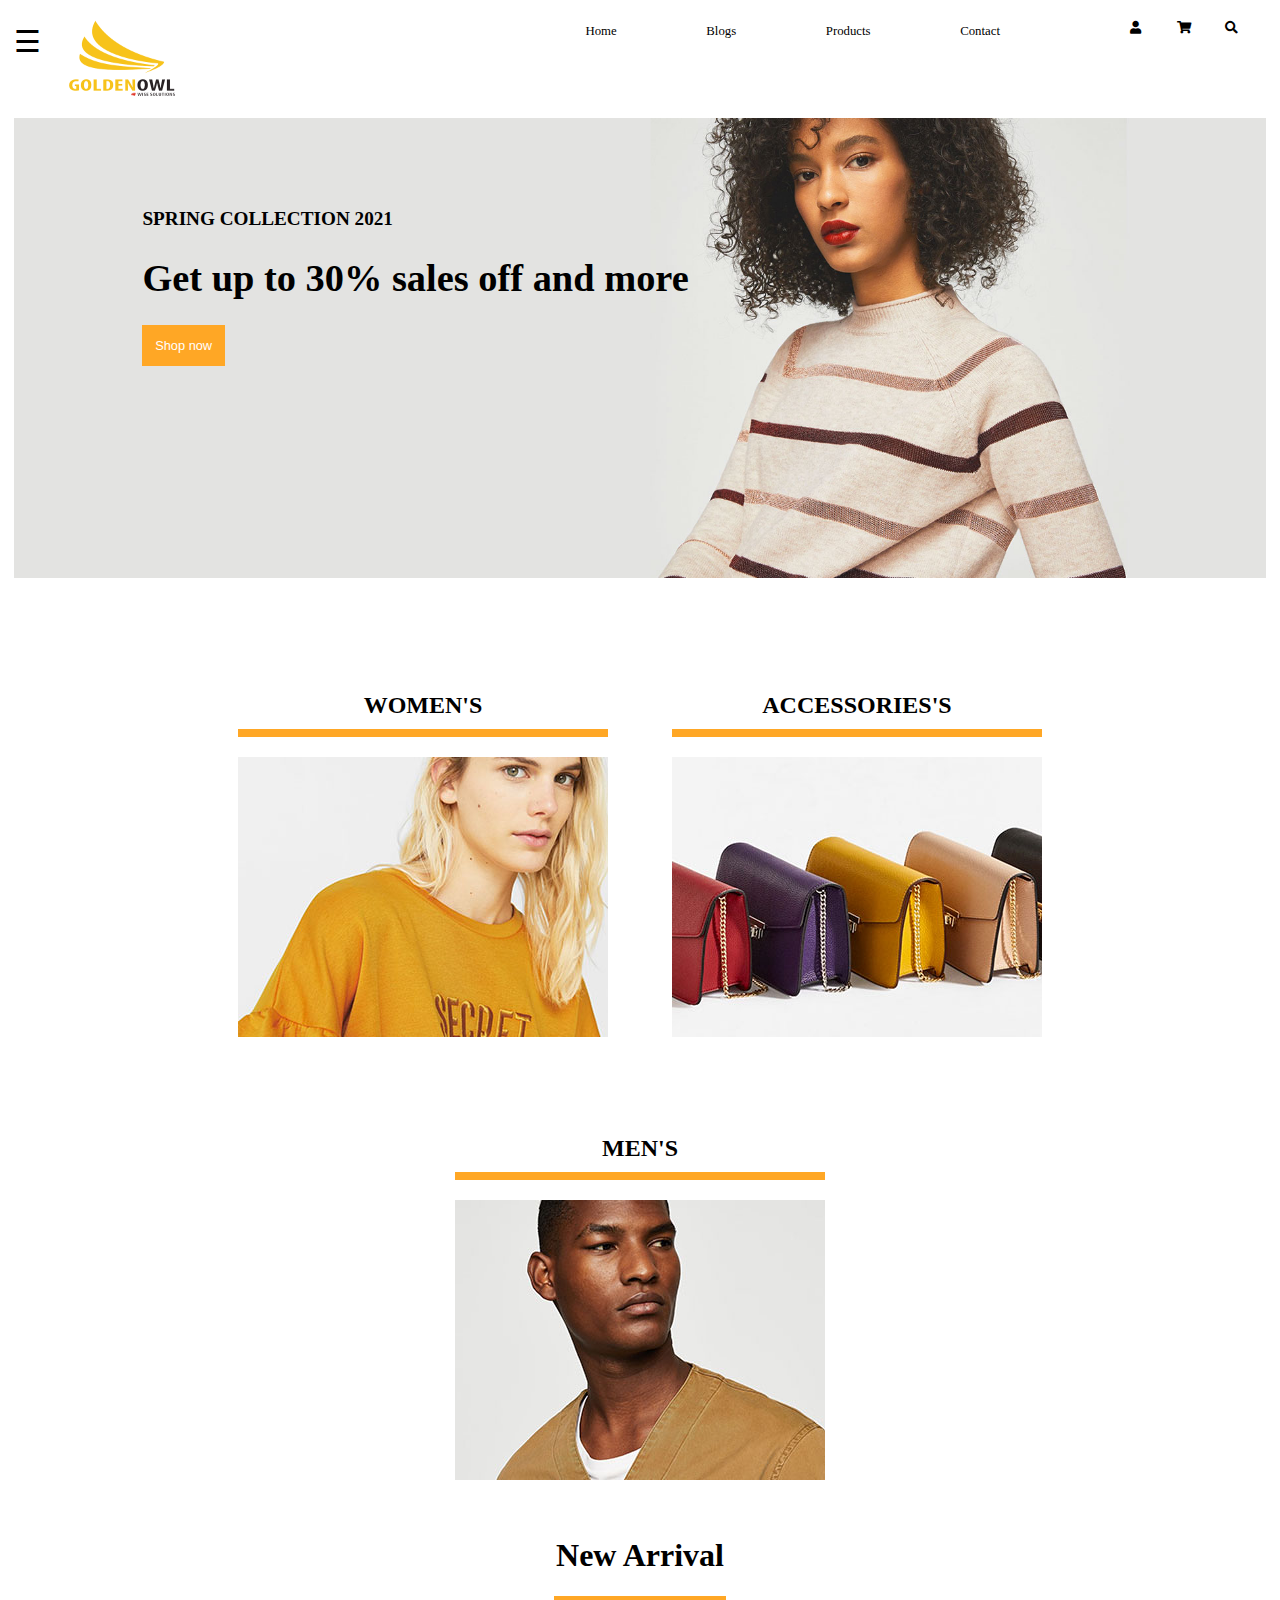
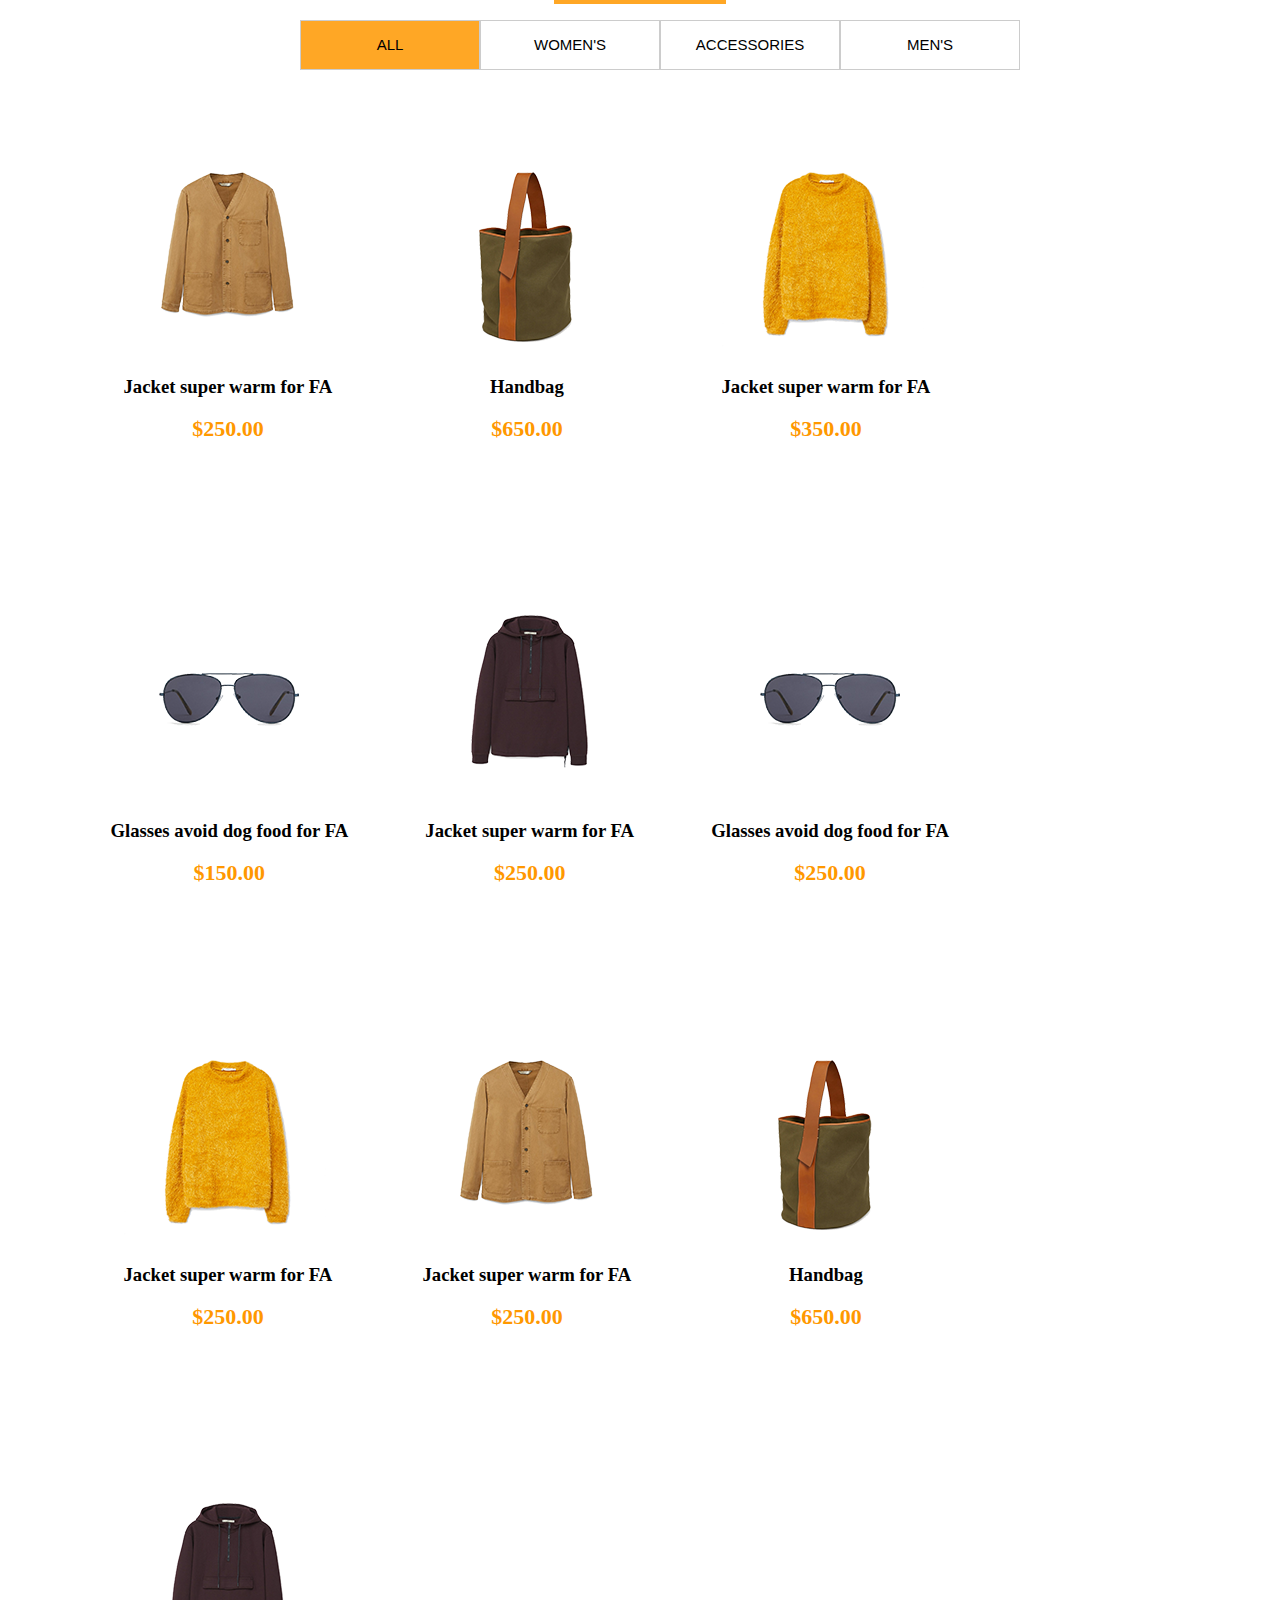
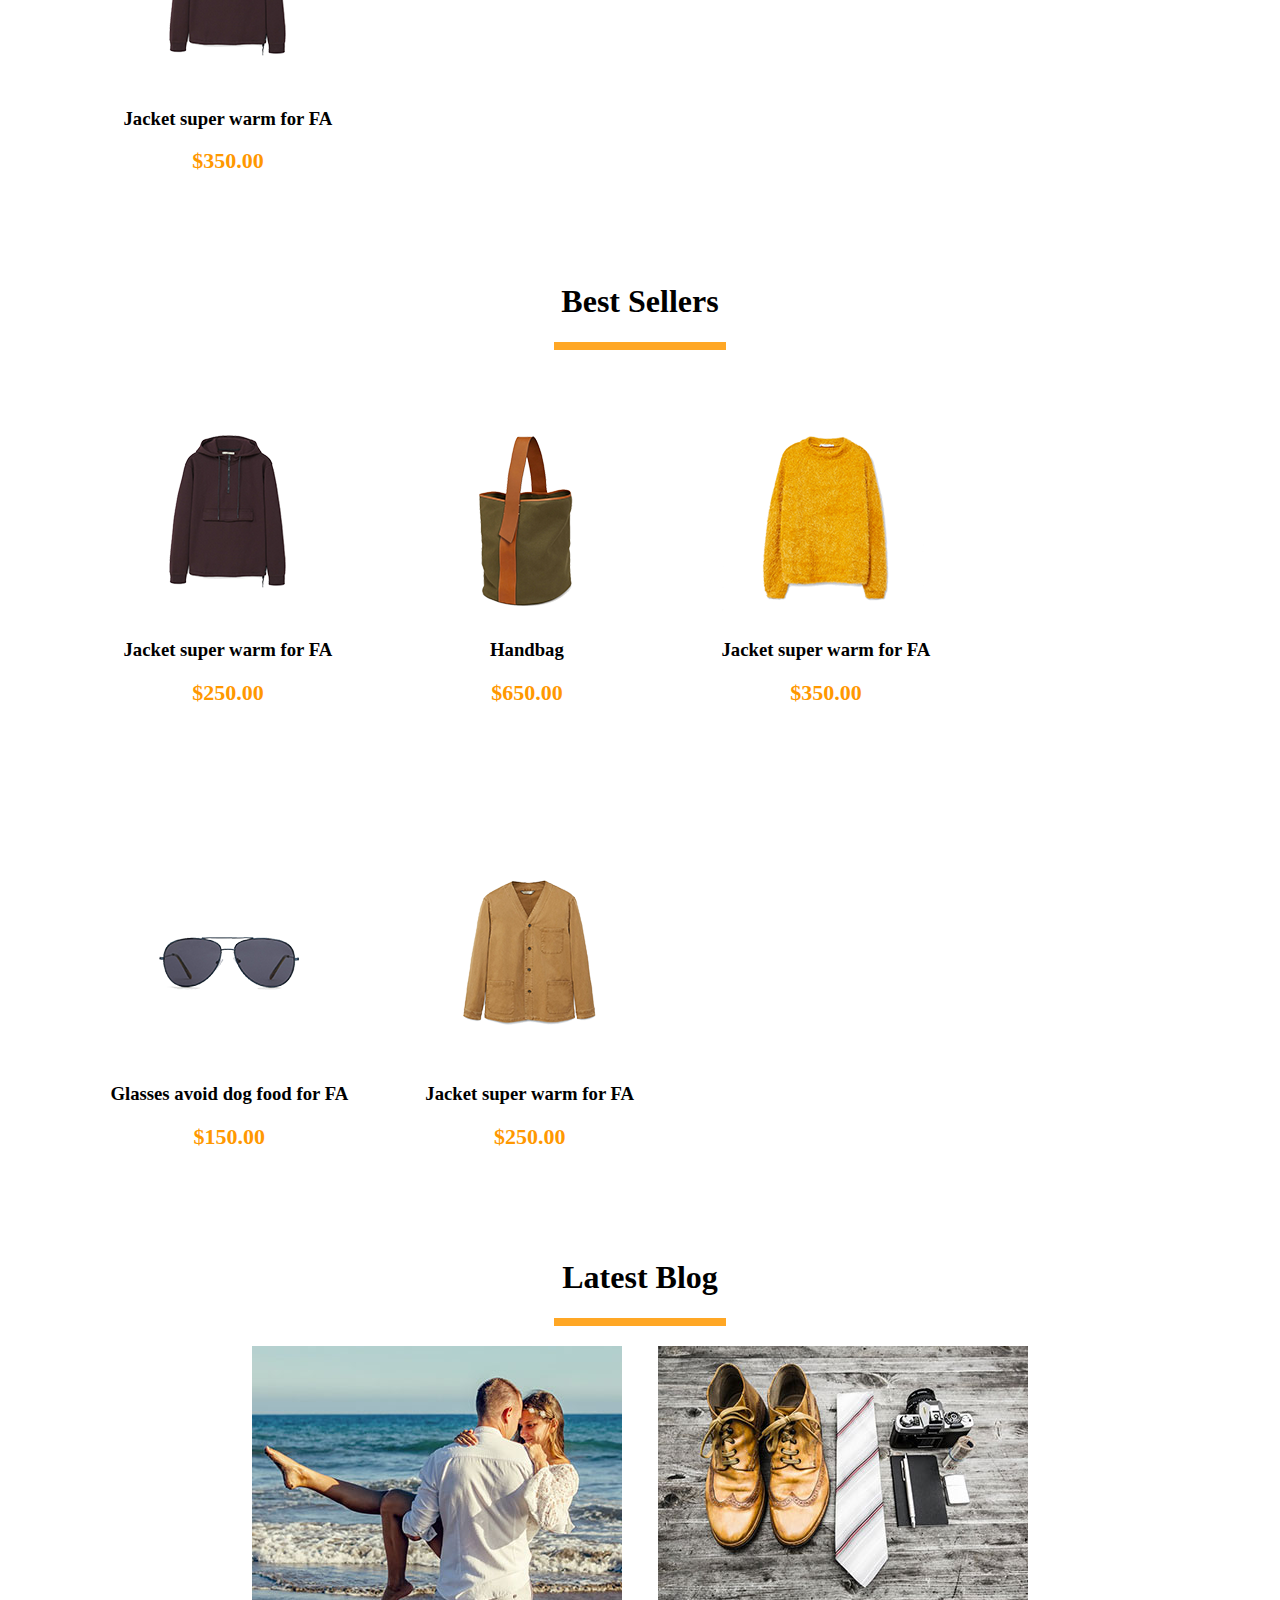
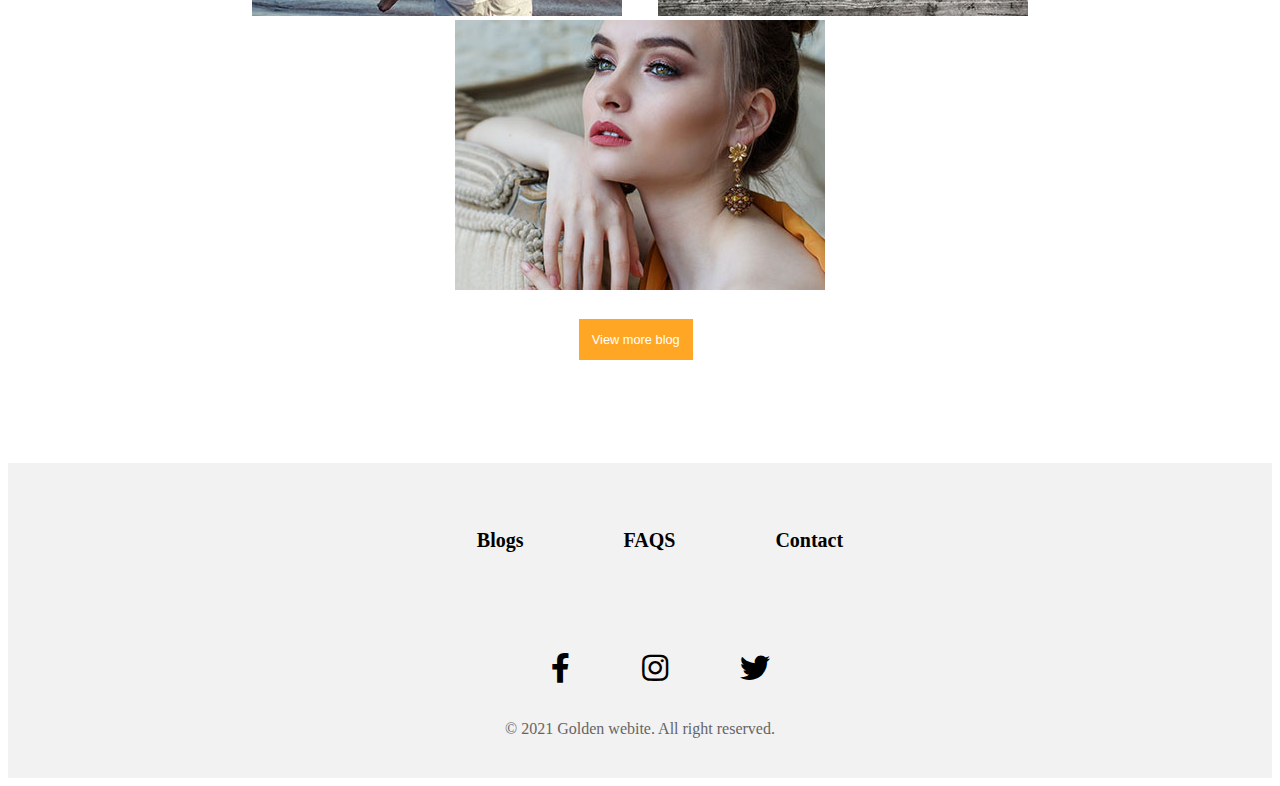
<file: html/index.html>
<!DOCTYPE html>
<html>

    <head>
        <meta name="viewport" content="width=device-width, initial-scale=1.0">
        <title>StaticWebsite</title>
        <link rel="stylesheet" href="https://cdnjs.cloudflare.com/ajax/libs/font-awesome/5.15.2/css/all.min.css" />
        <link rel="stylesheet" type="text/css" href="../css/style.css">
        <script type="text/javascript" src="../js/app.js"></script> 

    </head>

    <body>
        
        <header class="page-head">
            
            <nav class="navbar page-flex">

                <div class="sidebar--open">
                    <button class="btn-toggle" id="sideopen">☰</button>
                </div>


                <div class="sidebar sidebar--close" id="sidebarcontent">

                    <div class="sidebar-menu" id="sidebar-menu">
                            <button class="btn-close fa fa-times" aria-hidden="true" id="closeSidebar"></button>
                        <div class="logo">
                            <a href="#"><img class="logo-img" src="../img/golden-owl-consulting-company-logo.png"></a>
                        </div>
                        <h2>Categories</h2>
                        <a class="sidebar-category page-link"><h4>Blog</h4></a>
                        <a class="sidebar-category page-link"><h4>Product</h4></a>
                        <a class="sidebar-category page-link"><h4>Best Sellers</h4></a>
                        <h2>Contact</h2>
                        <h4 class="sidebar-contact">If you have any question please don't hesitate to contact us!</h4>
                        <input class="sidebar-email" type = "text" placeholder="Your email">
                        <button class="btn-sidebar">SUBSCRIBE</button>
                    </div>
                </div>


                <div class="logo">
                    <a href="#"><img class="logo-img" src="../img/golden-owl-consulting-company-logo.png"></a>
                </div>
                
    
                <div class="navbar-menu" id="menu">
                    <div class="logo logo--responsive">
                        <a href="#"><img class="logo-img" src="../img/golden-owl-consulting-company-logo.png"></a>
                    </div>
                    <ul class="group-menu page-list" id="groupMenu">
                        <li class="menu-link">
                            <a class="page-link"  href="#">Home</a>
                        </li>
                        <li class="menu-link">
                            <a class="page-link"  href="#">Blogs</a>
                        </li>
                        <li class="menu-link">
                            <a class="page-link"  href="#">Products</a>
                        </li>
                        <li class="menu-link">
                            <a class="page-link"  href="#">Contact</a>
                        </li>
                    </ul>
                </div>
                <div class="navbar-user" id="userMenu">
                    <ul class="navbar-user page-list">
                        <li class="user-link">
                            <a class="page-link"  href="#"><i class="fa fa-user" aria-hidden="true"></i>
                            </a>
                        </li>
                        <li class="user-link ">
                            <a class="page-link"  href="#"><i class="fa fa-shopping-cart" aria-hidden="true"></i></a>
                        </li>
                        <li class="user-link">
                            <a class="page-link"  href="#"><i class="fa fa-search" aria-hidden="true"></i></i></a>
                        </li>
                    </ul>
                </div>
                
                
                <div class="toggle-menu">
                    <button class="btn-toggle" id="toggle-menu">☰</button>
                </div>
            </nav>
        </header>
          
        



        <main class="page-content">
            <div class="banner">
                <div class="group-banner-content" id="myBanner">
                    <div class="banner-content">
                        <h4>SPRING COLLECTION 2021</h4>
                        <h1>Get up to 30% sales off and more</h1>
                        <button class="btn">
                            Shop now
                        </button>
                    </div>
                </div>
            </div>


            <div class="sub-banner">
                <div class="sub-banner-category">
                    <a class="page-link" href="#"><h2 class="sub-banner-title">WOMEN'S</h2></a>
                    <a href="#"><img class="sub-banner-img" src="../img/banner_1.jpg"></a>
                </div>
                <div class="sub-banner-category">
                    <a class="page-link" href="#"><h2 class="sub-banner-title">ACCESSORIES'S</h2></a>
                    <a href="#"><img class="sub-banner-img" src="../img/banner_2.jpg"></a>
               </div>
                <div class="sub-banner-category">
                    <a class="page-link" href="#"><h2 class="sub-banner-title">MEN'S</h2></a>
                    <a href="#"><img class="sub-banner-img" src="../img/product-detail-2.jpg"></a>
                </div>
            </div>

        
            <div class="main-content">
                <div class="content-title">
                    <a class="page-link" href="#"><h1>New Arrival</h1></a>
                </div>

                <div class="main-category">
                    <ul class="group-btn page-list page-flex">
                        <li><button class="btn-category btn-category--active">ALL</button></li>
                        <li><button class="btn-category">WOMEN'S</button></li>
                        <li><button class="btn-category">ACCESSORIES</button></li>
                        <li><button class="btn-category">MEN'S</button></li>
                    </ul>
                </div>

                <div class="product page-flex">
                    <div class="product-item">
                        <a href="../html/product-detail.html"><img class="product-img" src="../img/product_9.png"></a>
                        <h3 class="product-name">Jacket super warm for FA</h3>
                        <div class="product-price">$250.00</div>
                        <button class="product-add">ADD TO CART</button>
                    </div>

                    <div class="product-item">
                        <a href="../html/product-detail.html"><img class="product-img" src="../img/product_2.png"></a>
                        <h3 class="product-name">Handbag</h3>
                        <div class="product-price">$650.00</div>
                        <a class="page-link" href="#">
                                <button class="product-add">ADD TO CART</button>
                        </a>
                   </div>

                    <div class="product-item">
                        <a href="../html/product-detail.html"><img class="product-img" src="../img/product_3.png"></a>
                        <h3 class="product-name">Jacket super warm for FA</h3>
                        <div class="product-price">$350.00</div>
                        <a class="page-link" href="#">
                            <button class="product-add">ADD TO CART</button>
                        </a>
                    </div>

                    <div class="product-item">
                        <a href="../html/product-detail.html"><img class="product-img" src="../img/product_6.png"></a>
                        <h3 class="product-name">Glasses avoid dog food for FA</h3>
                        <div class="product-price">$150.00</div>
                        <a class="page-link" href="#">
                            <button class="product-add">ADD TO CART</button>
                        </a>

                    </div>
                    <div class="product-item">
                        <a href="../html/product-detail.html"><img class="product-img" src="../img/product_1.png"></a>
                        <h3 class="product-name">Jacket super warm for FA</h3>
                        <div class="product-price">$250.00</div>
                        <a class="page-link" href="#">
                            <button class="product-add">ADD TO CART</button>
                        </a>
                    </div>

                    <div class="product-item">
                        <a href="../html/product-detail.html"><img class="product-img" src="../img/product_6.png"></a>
                        <h3 class="product-name">Glasses avoid dog food for FA</h3>
                        <div class="product-price">$250.00</div>
                        <a class="page-link" href="#">
                            <button class="product-add">ADD TO CART</button>
                        </a>
                    </div>

                    <div class="product-item">
                        <a href="../html/product-detail.html"><img class="product-img" src="../img/product_3.png"></a>
                        <h3 class="product-name">Jacket super warm for FA</h3>
                        <div class="product-price">$250.00</div>
                        <a class="page-link" href="#">
                            <button class="product-add">ADD TO CART</button>
                        </a>
                   </div>

                    <div class="product-item">
                        <a href="../html/product-detail.html"><img class="product-img" src="../img/product_9.png"></a>
                        <h3 class="product-name">Jacket super warm for FA</h3>
                        <div class="product-price">$250.00</div>
                        <a class="page-link" href="#">
                            <button class="product-add">ADD TO CART</button>
                        </a>
                    </div>

                    <div class="product-item">
                        <a href="../html/product-detail.html"><img class="product-img" src="../img/product_2.png"></a>
                        <h3 class="product-name">Handbag</h3>
                        <div class="product-price">$650.00</div>
                        <a class="page-link" href="#">
                            <button class="product-add">ADD TO CART</button>
                        </a>
                    </div>

                    <div class="product-item">
                        <a href="../html/product-detail.html"><img class="product-img" src="../img/product_1.png"></a>
                        <h3 class="product-name">Jacket super warm for FA</h3>
                        <div class="product-price">$350.00</div>
                        <a class="page-link" href="#">
                            <button class="product-add">ADD TO CART</button>
                        </a>
                    </div>

                </div>


                <div class="content-title">
                    <a class="page-link" href="#"><h1>Best Sellers</h1></a>
                </div>


                <div class="product page-flex">

                    <div class="product-item">
                        <a href="#"><img class="product-img" src="../img/product_1.png"></a>
                        <h3 class="product-name">Jacket super warm for FA</h3>
                        <div class="product-price">$250.00</div>
                        <a class="page-link" href="#">
                            <button class="product-add">ADD TO CART</button>
                        </a>
                    </div>

                    <div class="product-item">
                        <a href="#"><img class="product-img" src="../img/product_2.png"></a>
                        <h3 class="product-name">Handbag</h3>
                        <div class="product-price">$650.00</div>
                        <a class="page-link" href="#">
                            <button class="product-add">ADD TO CART</button>
                        </a>
                   </div>

                    <div class="product-item">
                        <a href="#"><img class="product-img" src="../img/product_3.png"></a>
                        <h3 class="product-name">Jacket super warm for FA</h3>
                        <div class="product-price">$350.00</div>    
                        <a class="page-link" href="#">
                            <button class="product-add">ADD TO CART</button>
                        </a>
                    </div>

                    <div class="product-item">
                        <a href="#"><img class="product-img" src="../img/product_6.png"></a>
                        <h3 class="product-name">Glasses avoid dog food for FA</h3>
                        <div class="product-price">$150.00</div>
                        <a class="page-link" href="#">
                            <button class="product-add">ADD TO CART</button>
                        </a>
                    </div>

                    <div class="product-item">
                        <a href="#"><img class="product-img" src="../img/product_9.png"></a>
                        <h3 class="product-name">Jacket super warm for FA</h3>
                        <div class="product-price">$250.00</div>
                        <a class="page-link" href="#">
                            <button class="product-add">ADD TO CART</button>
                        </a>
                    </div>
                </div>


                <div class="content-title">
                    <h1>Latest Blog</h1>
                </div>


                <div class="blog page-flex">
                    <div class="blog-item">
                        <a href="#"><img class="blog-img" src="../img/blog_1.jpg"></a>
                    </div>

                    <div class="blog-item">
                        <a href="#"><img class="blog-img" src="../img/blog_3.jpg"></a>
                   </div>
                   <div class="blog-item">
                        <a href="#"><img class="blog-img" src="../img/blog_2.jpg"></a>
                        
                    </div>

                    <div class="blog-btn">
                        <button class="btn"> View more blog</button>
                    </div>
                </div>
            </div>
            
        </main>
        



          
        <footer class="page-foo">
            <div class="page-flex">
                <ul class="menu-foo page-list page-flex">
                    <li class="foo-link">
                        <a class="page-link"  href="#">Blogs</a>
                    </li>
                    <li class="foo-link">
                        <a class="page-link"  href="#">FAQS</a>
                    </li>
                    <li class="foo-link">
                        <a class="page-link"  href="#">Contact</a>
                    </li>
                </ul>
            </div>


            <div class="logo logo--foo">
                <a href="#"></a>
            </div> 


            <div class="social">
                <ul class="social-group page-list">
                    <li class="social-icon">
                        <a class="social-icon Icon--color page-link"  href="#"><i class="fab fa-facebook-f" aria-hidden="true"></i>

                        </a>
                    </li>
                    <li class="social-icon">
                        <a class="social-icon page-link"   href="#"><i class="fab fa-instagram" aria-hidden="true"></i>
                        </a>
                    </li>
                    <li class="social-icon">
                        <a class="social-icon page-link"   href="#"><i class="fab fa-twitter" aria-hidden="true"></i>
                        </a>
                    </li>
                </ul>
            </div>


            <div class="foo-copyright">
                © 2021 Golden webite. All right reserved.
            </div>
        </footer>

    </body>

</html>
</file>
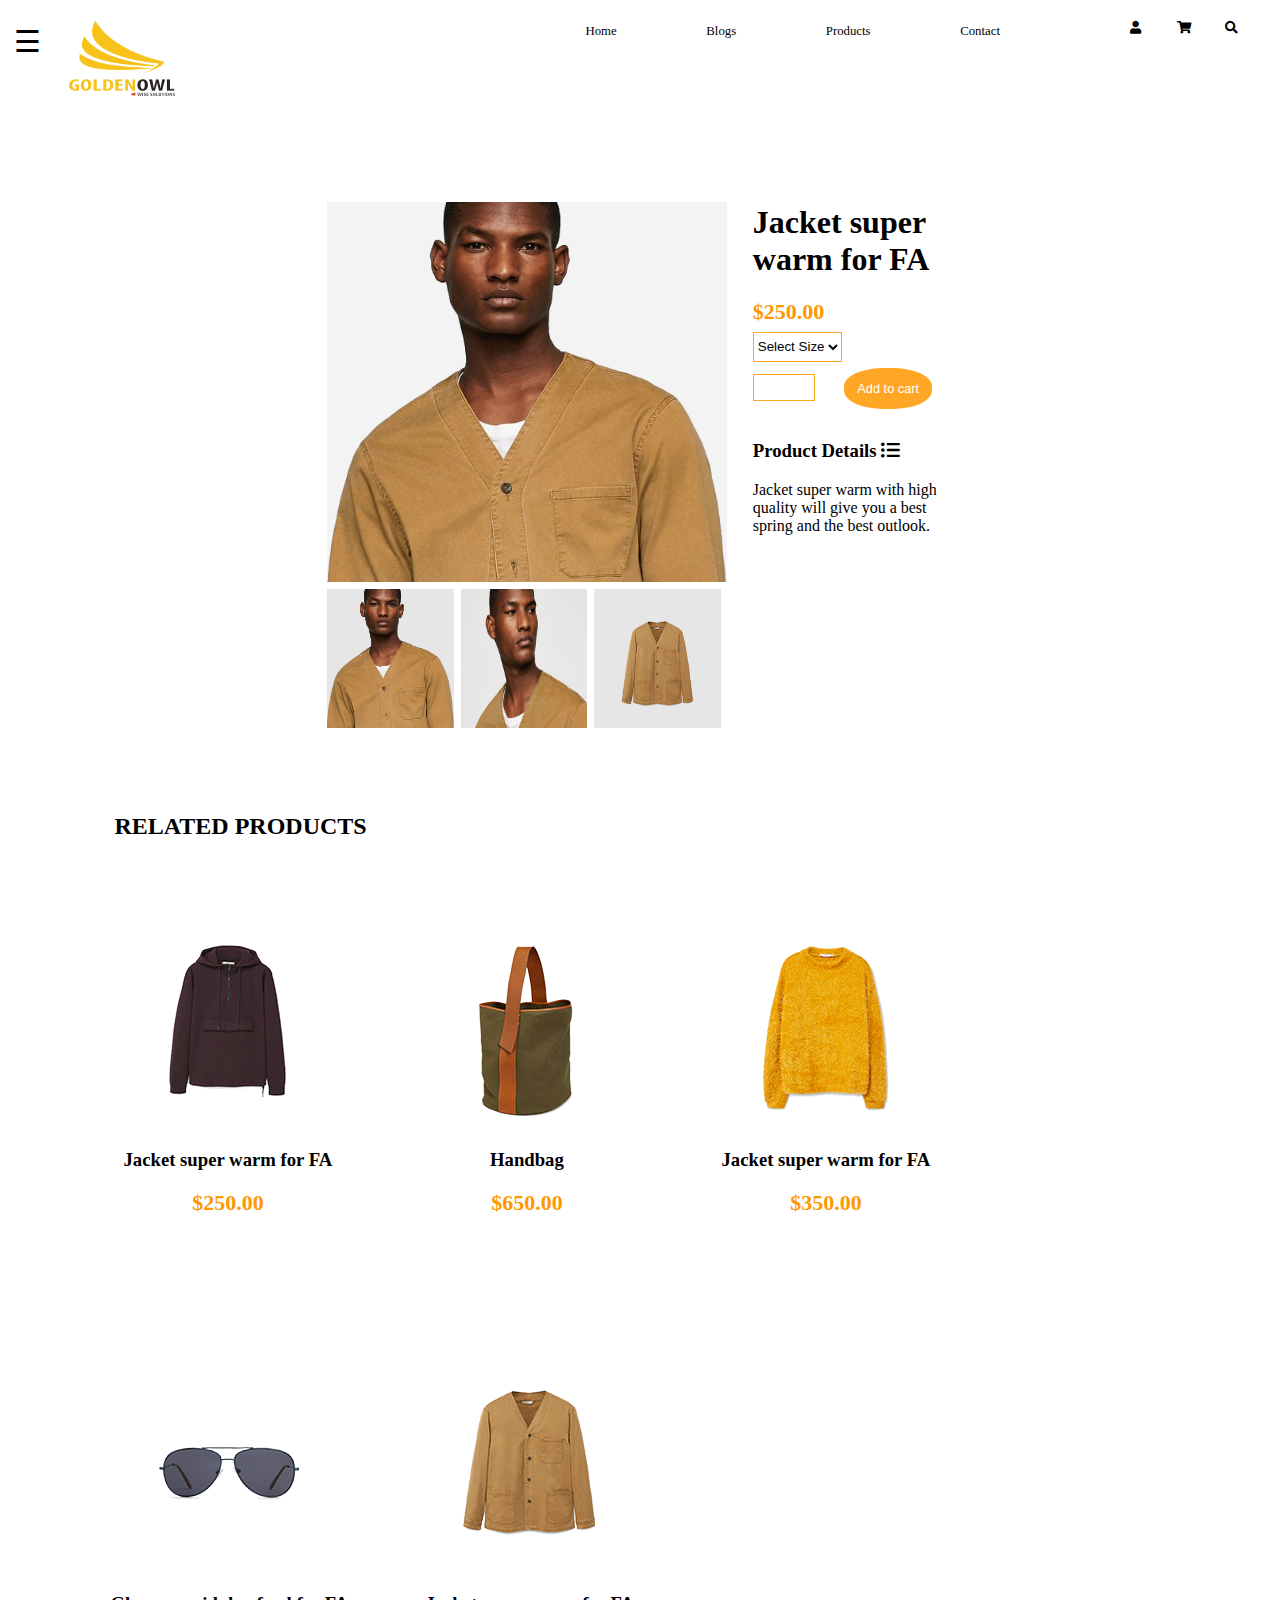
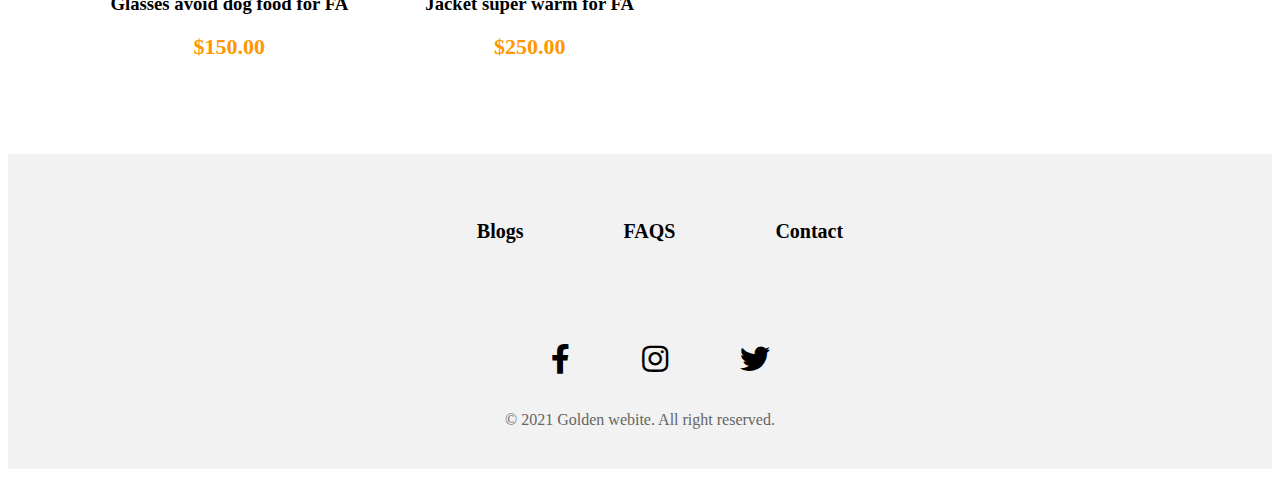
<file: html/product-detail.html>
<!DOCTYPE html>
<html>

    <head>
        <meta name="viewport" content="width=device-width, initial-scale=1.0">
        <title>Product-Detail</title>
        <link rel="stylesheet" href="https://cdnjs.cloudflare.com/ajax/libs/font-awesome/5.15.2/css/all.min.css" />
        <link rel="stylesheet" type="text/css" href="../css/style.css">
        <script type="text/javascript" src="../js/app.js"></script> 
        <script type="text/javascript" src="../js/detail.js"></script> 


    </head>

    <body>
        
        <header class="page-head">
            
            <nav class="navbar page-flex">

                <div class="sidebar--open">
                    <button class="btn-toggle" id="sideopen">☰</button>
                </div>


                <div class="sidebar sidebar--close" id="sidebarcontent">

                    <div class="sidebar-menu" id="sidebar-menu">
                            <button class="btn-close fa fa-times" aria-hidden="true" id="closeSidebar"></button>
                        <div class="logo">
                            <a href="#"><img class="logo-img" src="../img/golden-owl-consulting-company-logo.png"></a>
                        </div>
                        <h2>Categories</h2>
                        <a class="sidebar-category page-link"><h4>Blog</h4></a>
                        <a class="sidebar-category page-link"><h4>Product</h4></a>
                        <a class="sidebar-category page-link"><h4>Best Sellers</h4></a>
                        <h2>Contact</h2>
                        <h4 class="sidebar-contact">If you have any question please don't hesitate to contact us!</h4>
                        <input class="sidebar-email" type = "text" placeholder="Your email">
                        <button class="btn-sidebar">SUBSCRIBE</button>
                    </div>
                </div>


                <div class="logo">
                    <a href="#"><img class="logo-img" src="../img/golden-owl-consulting-company-logo.png"></a>
                </div>
        
    
                <div class="navbar-menu" id="menu">
                    <div class="logo logo--responsive">
                        <a href="#"><img class="logo-img" src="../img/golden-owl-consulting-company-logo.png"></a>
                    </div>
                    <ul class="group-menu page-list" id="groupMenu">
                        <li class="menu-link">
                            <a class="page-link"  href="#">Home</a>
                        </li>
                        <li class="menu-link">
                            <a class="page-link"  href="#">Blogs</a>
                        </li>
                        <li class="menu-link">
                            <a class="page-link"  href="#">Products</a>
                        </li>
                        <li class="menu-link">
                            <a class="page-link"  href="#">Contact</a>
                        </li>
                    </ul>
                </div>
                <div class="navbar-user" id="userMenu">
                    <ul class="navbar-user page-list">
                        <li class="user-link">
                            <a class="page-link"  href="#"><i class="fa fa-user" aria-hidden="true"></i>
                            </a>
                        </li>
                        <li class="user-link ">
                            <a class="page-link"  href="#"><i class="fa fa-shopping-cart" aria-hidden="true"></i></a>
                        </li>
                        <li class="user-link">
                            <a class="page-link"  href="#"><i class="fa fa-search" aria-hidden="true"></i></i></a>
                        </li>
                    </ul>
                </div>
                
                <div class="toggle-menu">
                    <button class="btn-toggle" id="toggle-menu">☰</button>
                </div>
            </nav>
        </header>
          
        



        <main class="page-content">
            <div class="product-detail-content ">
                <div class="product-group-img">
                    <div class="product-main" id="MainContain">
                        <img class="product-main-img" id="MainImg" src="../img/product-detail.png">
                    </div>

                    <div class="product-group-thumbnail page-flex">
                        <div class="product-thumbnail" ><img class="product-thumbnail-img" src="../img/product-detail.png"></div>
                        <div class="product-thumbnail" ><img class="product-thumbnail-img"src="../img/product-detail-2.jpg"></div>
                        <div class="product-thumbnail" ><img class="product-thumbnail-img" src="../img/product_9.png"></div>
                    </div>
                </div>


                <div class="product-description">
                        <h1>Jacket super warm for FA </h1>
                        <div class="product-price">$250.00</div>
                        <div class="product-group-size">
                            <select class="product-size page-form">
                                <option>Select Size</option>
                                <option>X</option>
                                <option>XL</option>
                                <option>XS</option>
                                <option>S</option>
                            </select>
                        </div>
                        <div class="product-quantity">
                            <input class="product-input page-form" type = "number" min="0" >
                            <button class="btn btn--round">Add to cart</button>
                        </div>
                        <div class="product-info">
                            <h3>Product Details  <i class="fa fa-list-ul" aria-hidden="true"></i></h3>
                            <p>Jacket super warm with high quality will give you a best spring and the best outlook. </p>
                        </div>
                </div>
            </div>
            <div class="product-title">
                <h2>RELATED PRODUCTS</h2>
            </div>
            <div class="product page-flex">
                <div class="product-item">
                    <a href="#"><img class="product-img" src="../img/product_1.png"></a>
                    <h3 class="product-name">Jacket super warm for FA</h3>
                    <div class="product-price">$250.00</div>
                    <button class="product-add">ADD TO CART</button>
                </div>

                <div class="product-item">
                    <a href="#"><img class="product-img" src="../img/product_2.png"></a>
                    <h3 class="product-name">Handbag</h3>
                    <div class="product-price">$650.00</div>
                    <a class="page-link" href="#">
                            <button class="product-add">ADD TO CART</button>
                    </a>
               </div>

                <div class="product-item">
                    <a href="#"><img class="product-img" src="../img/product_3.png"></a>
                    <h3 class="product-name">Jacket super warm for FA</h3>
                    <div class="product-price">$350.00</div>
                    <a class="page-link" href="#">
                        <button class="product-add">ADD TO CART</button>
                    </a>
                </div>

                <div class="product-item">
                    <a href="#"><img class="product-img" src="../img/product_6.png"></a>
                    <h3 class="product-name">Glasses avoid dog food for FA</h3>
                    <div class="product-price">$150.00</div>
                    <a class="page-link" href="#">
                        <button class="product-add">ADD TO CART</button>
                    </a>

                </div>
                <div class="product-item">
                    <a href="#"><img class="product-img" src="../img/product_9.png"></a>
                    <h3 class="product-name">Jacket super warm for FA</h3>
                    <div class="product-price">$250.00</div>
                    <a class="page-link" href="#">
                        <button class="product-add">ADD TO CART</button>
                    </a>
                </div>
            </div>
        
            
        </main>
        



          
        <footer class="page-foo">
            <div class="page-flex">
                <ul class="menu-foo page-list page-flex">
                    <li class="foo-link">
                        <a class="page-link"  href="#">Blogs</a>
                    </li>
                    <li class="foo-link">
                        <a class="page-link"  href="#">FAQS</a>
                    </li>
                    <li class="foo-link">
                        <a class="page-link"  href="#">Contact</a>
                    </li>
                </ul>
            </div>


            <div class="logo logo--foo">
                <a href="#"></a>
            </div> 


            <div class="social">
                <ul class="social-group page-list">
                    <li class="social-icon">
                        <a class="social-icon Icon--color page-link"  href="#"><i class="fab fa-facebook-f" aria-hidden="true"></i>

                        </a>
                    </li>
                    <li class="social-icon">
                        <a class="social-icon page-link"   href="#"><i class="fab fa-instagram" aria-hidden="true"></i>
                        </a>
                    </li>
                    <li class="social-icon">
                        <a class="social-icon page-link"   href="#"><i class="fab fa-twitter" aria-hidden="true"></i>
                        </a>
                    </li>
                </ul>
            </div>


            <div class="foo-copyright">
                © 2021 Golden webite. All right reserved.
            </div>
        </footer>

    </body>

</html>
</file>
<file: css/style.css>
/*----------------Page-head-------------*/
    .page-list{
        list-style-type: none;
    }
    .page-flex{
        display:flex;
        flex-wrap:wrap;
    }
    .page-link{
        cursor:pointer;
        text-decoration: none;
        color:black;
        transition: 0.3s;

    }
    .page-link:hover{
        color:#ffa725;
    }
    .logo{
        flex:30%;
    }
    .logo--responsive{
        display:none;
    }
    .logo-img{
        height:100px;
        width:150px;
    }
  
    .navbar-menu{
        display:flex;
        flex:30%;
        justify-content: center;
    }
    .group-menu{
        display:flex;
    }
    .menu-link{
        flex:15%;
        font-size:1.0vw;
        padding-right:7vw;
    }
    .user-link{
        flex:15%;
        
    }
    .navbar-user{
        display:flex;
        flex:5%;
        font-size:1.0vw;
    }
    .btn-toggle{
        cursor: pointer;
        background-color:white;
        color:black;
        border:0;
        font-size:30px;    
        width:100%;
        margin-top:15px;
    }
    
    .button--open{
        flex:20%;
    }
    button:focus , input:focus ,select:focus{
        outline:none !important;
    }
    
    .btn-close{
        border:0;
        cursor:pointer;
        position:absolute;
        top:2%;
        right:3%;
        font-size:25px;
    }
    .sidebar{
        position: absolute;
        left:0;
        transition: 0.5s;
        top:0;        
        position: fixed;
        background-color:rgb(241 239 233);
        height:100%;
        overflow-x: hidden;
        width:0;
    }
    .sidebar-menu{
        padding:15px;
    }
    .sidebar-category{
        color:gray;
        line-height: 5vw;
        display:block;
        padding-left:32px;
    }
    .sidebar-contact{
        color:gray;
    }
    .sidebar-email{
        border:1px solid #a0a0a0;
        height:30px;
        width:90%;
        padding:5px;
    }
    .toggle-menu{
        display:none;
    }
 /*----------------Page-content-------------*/

.page-content{
    padding:0.5vw;
}
    .btn{
        cursor: pointer;
        background-color:#ffa725;
        color:white;
        border:0;
        padding:1vw;
        font-size:1vw;
    }
    .btn:hover{
       opacity:0.6;
    }

    .btn-category{
        color:black;
        width:180px;
        flex:30%;
        font-size:15px;
        height:50px;
        background-color:white;
        border:1px solid #cccccc;
    }
    .btn-category:hover{
        opacity:0.8;
        background-color:#ffb340;

    }
    .btn-category--active{
        background-color:#ffa725;
    }
    .btn-sidebar{
        margin-top:20px;
        width:97%;
        cursor: pointer;
        background-color:#ffa725;
        color:white;
        border:0;
        padding:1vw;
        font-size:1vw;
    }
    .group-banner-content{
        background:url("../img/slider_1.jpg");
        height:40vw;
        background-repeat:no-repeat;
        font-size:1.5vw;
        justify-content: center;
        text-align:justify;
        align-items:center;
        background-size: contain;
    }
    .banner-content{
        padding:5vw 0 0 10vw;
    }
    .sub-banner{
        display:flex;
        width:100%;
        align-items:center;
        justify-content: center;
        flex-wrap:wrap;
    }

    .sub-banner-category{
        margin:2.5vw;
        text-align:center;
    }
    .sub-banner-img{
        width:100%;
    }
    .sub-banner-title{
        border-bottom:8px solid #ffa725;
        padding:10px;
    }
    .content-title{
        border-bottom:8px solid #ffa725;
        text-align:center;
        width:172px;
        margin: 0 auto;
    }
    .main-category{
        display:flex;
        flex:30%;
        justify-content: center;
    }
    .product{
        padding-left:5vw;
    }
    .group-btn{
        align-items: center;
        justify-content: center;
    }
    .product-price{
        color:#ff9800;
        font-size:22px;
        font-weight:bold;
    }
    .product-item{
        margin:2.5vw;
        text-align:center;
        height:380px;

    }
    .product-item:hover .product-add{
        display:block;
    }
    .product-item:hover{
        box-shadow: 3px 3px 3px 3px #aaaaaa;
    }
    .product-add{
        cursor:pointer;
        display:none;
        padding:20px;
        width:100%;
        border:0;
        color:white;
        font-weight: bold;
        font-size:15px;
        height:auto;
        background-color:#ff5621;
    }
    .blog-item{
        text-align:center;
        flex:30%;
    }
    .blog{
        width:65%;
        padding:20px;
        margin:0 auto;
    }
    .blog-btn{
        padding:2vw;
        width:100%;
        margin:0 0px 4vw 25vw;
    }
    .btn--blog{
        position:absolute;
        left:45.5%;
    }

    .product-detail-content{
        display:flex;
        margin:0 auto;
        width:50%;
        padding:5vw ;

    }
    .product-info{
        padding:1vw 0 0 0;
    }
    .product-description{
        flex:70%;
        padding:0 0 2vw 2vw;
        align-items:center;
    }
  
    .product-group-img{
        flex:30%;
        margin: 0 auto;
    }
    .product-group-size{
        padding:0.5vw 2vw 0.5vw 0;
    }
    .product-group-img{
        flex:30%;
    }
    .product-main-img{
        cursor:zoom-in;
        flex:10%;
        height:400px;
        width:400px;
        background-color:rgb(243 243 243);
        position:absolute;
        left:50%;
        top:25%;
        transform:translate(-50%,-20%)
    }
    .product-main{
        height:400px;
        width:400px;
        overflow:hidden;
        position: relative;
    
    }
    .page-form{
        border:1px solid #ffa725;

    }
    .product-input{
        padding:0.2vw;
        margin-right:2vw;
        font-size:15px;
        width:55px;
        height:20px;
    }
    .btn--round{
        border-radius:45%;
    }
    .product-size{
        height:30px;
        background-color:white;
    }
    .product-thumbnail{
        flex:30%;
    }
    .product-thumbnail-img{
        cursor:pointer;
        margin-top:5%;
        width:95%;
        height:95%;
        margin-right:3%;
        background-color:#e6e6e6;
    }

 /*----------------Page-footer-------------*/

.page-foo{
    background-color:#f2f2f2;
    padding:0px;
    padding-bottom:40px;
    width:100%;
}
    .menu-foo{
        width:100%;
    }
    .foo-link{
        padding:50px;
        font-size:20px;
        font-weight:600;
    }
    .foo-copyright{
        text-align:center;
        color:#656565;

    }
    .logo--foo{
        margin:0 auto;
    }
    .social-group{
        display:flex;
        justify-content: center;
        color:black;
    }
    .social-icon{
        padding:18px;
        color:black;
        font-size:30px;
        text-decoration: none;
    }
    .menu-foo{
        justify-content: center;
    }
    .product-related{
        padding:3vw;
        padding-left:5vw;
    }
    .product-title{
        margin-left:100px;
    }
    .product-related-img{
        width:20vw;
        height:20vw;
        background-color:#e8e8e8;
        
    }
    .group-img{
        flex:25%;
    }


/* Responsive layout - makes a one column-layout instead of two-column layout */
@media (max-width:1000px ) {
    .navbar-menu{
        position:absolute;
        height:100%;
        width:98%;
        background-color:rgb(241 239 233);
        display:none;
        flex-wrap:wrap;

    }
    .product-detail-content{
        display:flex;
        margin:0 auto;
        width:50%;
        padding:30px;
        flex-wrap:wrap;
    }
    .btn{
        font-size:3vw;
    }
    .navbar-user{
        position:absolute;
        width:50%;
        flex-wrap:wrap;
        left:0%;
        display:none;
        top:20%;
    }
    .logo--responsive{
        display:block;
    }
    .toggle-menu{
        position:absolute;
        display:block;
        right:2%;
    }
    .menu-link{
        font-size:25px;
        padding-top:50px;
        padding-right: 20vw;;
        text-align:center;
        flex-wrap:wrap;
        flex-flow:column;
    }
    .group-menu{
        display:flex;
        top:10%;
        position:absolute;
        flex-wrap:wrap;
        
    }
  }
</file>
